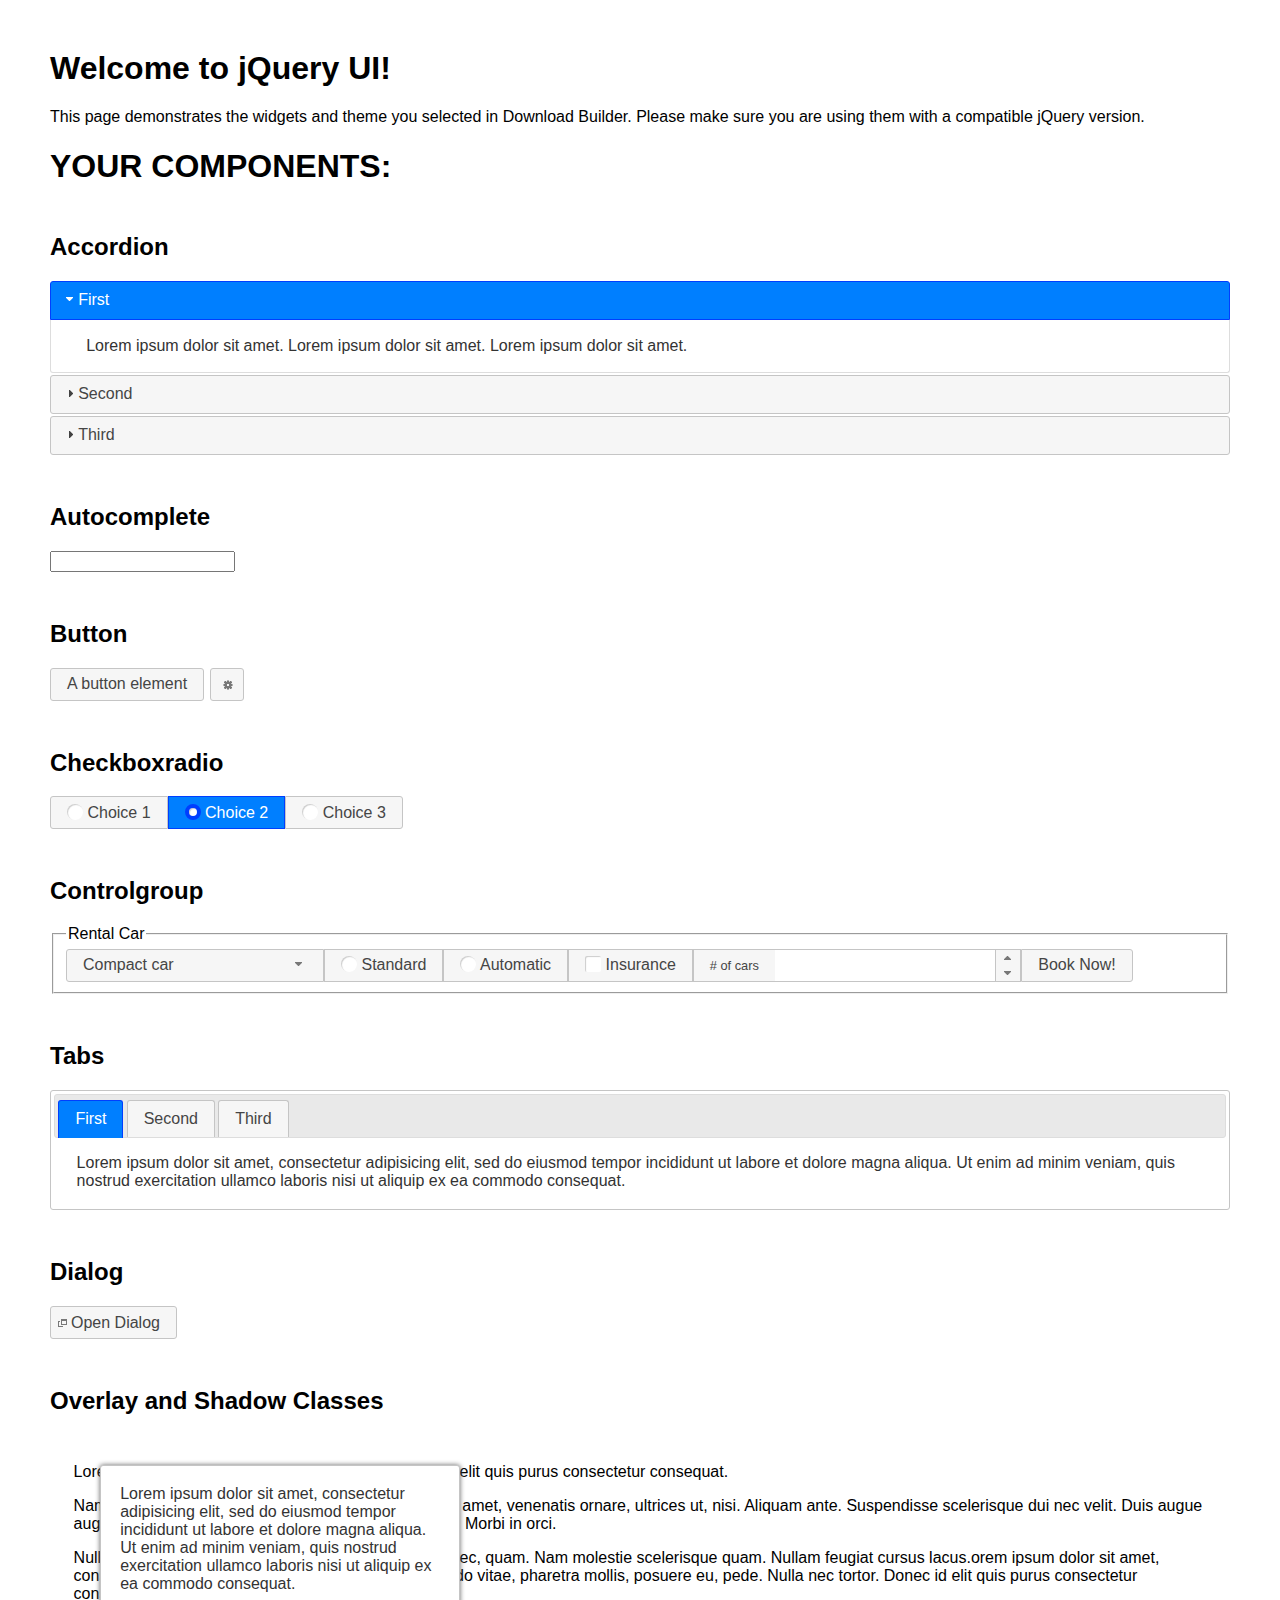
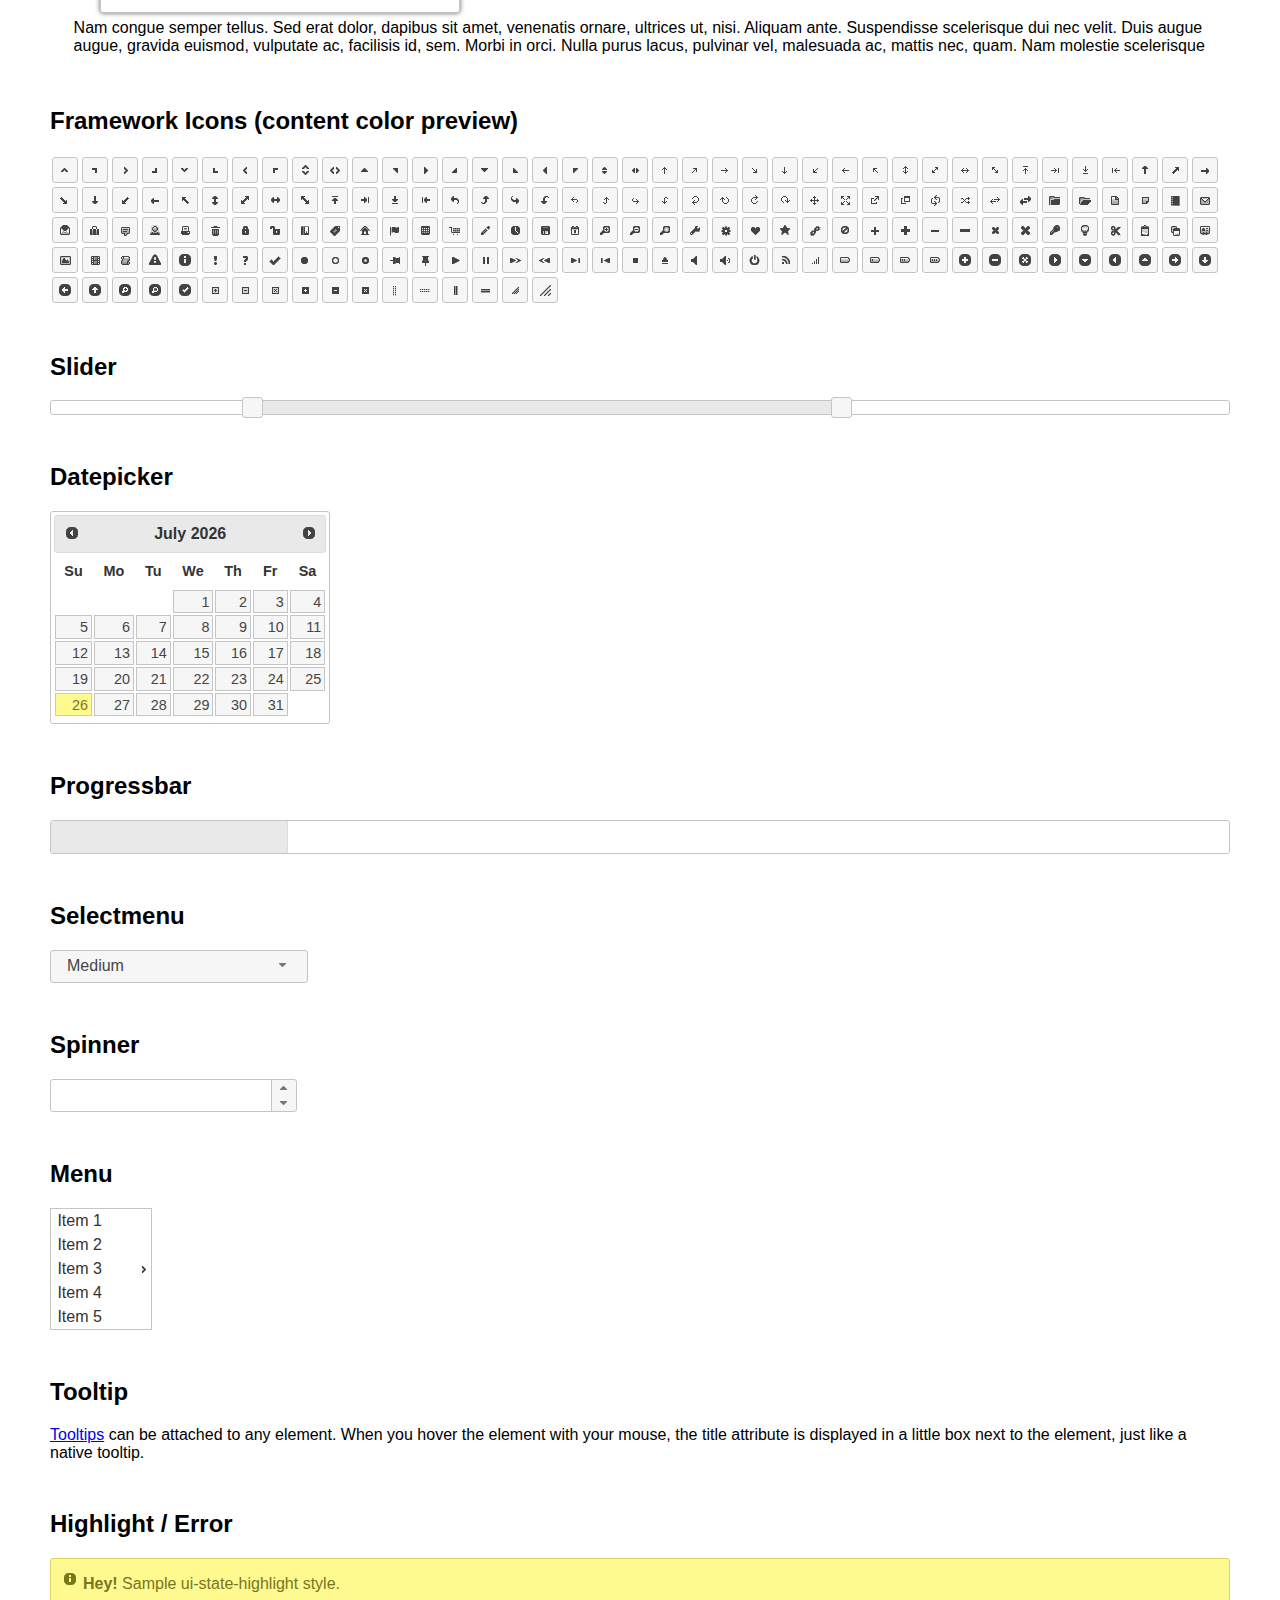
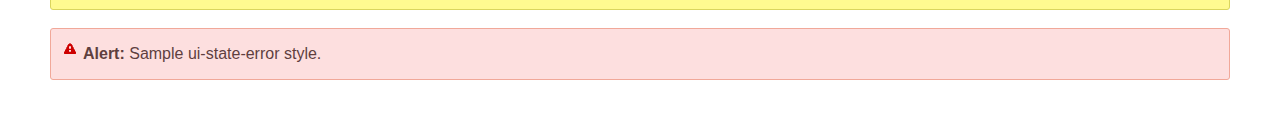
<file: js/jquery-ui-1.13.0/index.html>
<!doctype html>
<html lang="us">
<head>
	<meta charset="utf-8">
	<title>jQuery UI Example Page</title>
	<link href="jquery-ui.css" rel="stylesheet">
	<style>
	body{
		font-family: "Trebuchet MS", sans-serif;
		margin: 50px;
	}
	.demoHeaders {
		margin-top: 2em;
	}
	#dialog-link {
		padding: .4em 1em .4em 20px;
		text-decoration: none;
		position: relative;
	}
	#dialog-link span.ui-icon {
		margin: 0 5px 0 0;
		position: absolute;
		left: .2em;
		top: 50%;
		margin-top: -8px;
	}
	#icons {
		margin: 0;
		padding: 0;
	}
	#icons li {
		margin: 2px;
		position: relative;
		padding: 4px 0;
		cursor: pointer;
		float: left;
		list-style: none;
	}
	#icons span.ui-icon {
		float: left;
		margin: 0 4px;
	}
	.fakewindowcontain .ui-widget-overlay {
		position: absolute;
	}
	select {
		width: 200px;
	}
	</style>
</head>
<body>

<h1>Welcome to jQuery UI!</h1>

<div class="ui-widget">
	<p>This page demonstrates the widgets and theme you selected in Download Builder. Please make sure you are using them with a compatible jQuery version.</p>
</div>

<h1>YOUR COMPONENTS:</h1>

<!-- Accordion -->
<h2 class="demoHeaders">Accordion</h2>
<div id="accordion">
	<h3>First</h3>
	<div>Lorem ipsum dolor sit amet. Lorem ipsum dolor sit amet. Lorem ipsum dolor sit amet.</div>
	<h3>Second</h3>
	<div>Phasellus mattis tincidunt nibh.</div>
	<h3>Third</h3>
	<div>Nam dui erat, auctor a, dignissim quis.</div>
</div>

<!-- Autocomplete -->
<h2 class="demoHeaders">Autocomplete</h2>
<div>
	<input id="autocomplete" title="type &quot;a&quot;">
</div>

<!-- Button -->
<h2 class="demoHeaders">Button</h2>
<button id="button">A button element</button>
<button id="button-icon">An icon-only button</button>

<!-- Checkboxradio -->
<h2 class="demoHeaders">Checkboxradio</h2>
<form style="margin-top: 1em;">
	<div id="radioset">
		<input type="radio" id="radio1" name="radio"><label for="radio1">Choice 1</label>
		<input type="radio" id="radio2" name="radio" checked="checked"><label for="radio2">Choice 2</label>
		<input type="radio" id="radio3" name="radio"><label for="radio3">Choice 3</label>
	</div>
</form>

<!-- Controlgroup -->
<h2 class="demoHeaders">Controlgroup</h2>
<fieldset>
	<legend>Rental Car</legend>
	<div id="controlgroup">
		<select id="car-type">
			<option>Compact car</option>
			<option>Midsize car</option>
			<option>Full size car</option>
			<option>SUV</option>
			<option>Luxury</option>
			<option>Truck</option>
			<option>Van</option>
		</select>
		<label for="transmission-standard">Standard</label>
		<input type="radio" name="transmission" id="transmission-standard">
		<label for="transmission-automatic">Automatic</label>
		<input type="radio" name="transmission" id="transmission-automatic">
		<label for="insurance">Insurance</label>
		<input type="checkbox" name="insurance" id="insurance">
		<label for="horizontal-spinner" class="ui-controlgroup-label"># of cars</label>
		<input id="horizontal-spinner" class="ui-spinner-input">
		<button>Book Now!</button>
	</div>
</fieldset>

<!-- Tabs -->
<h2 class="demoHeaders">Tabs</h2>
<div id="tabs">
	<ul>
		<li><a href="#tabs-1">First</a></li>
		<li><a href="#tabs-2">Second</a></li>
		<li><a href="#tabs-3">Third</a></li>
	</ul>
	<div id="tabs-1">Lorem ipsum dolor sit amet, consectetur adipisicing elit, sed do eiusmod tempor incididunt ut labore et dolore magna aliqua. Ut enim ad minim veniam, quis nostrud exercitation ullamco laboris nisi ut aliquip ex ea commodo consequat.</div>
	<div id="tabs-2">Phasellus mattis tincidunt nibh. Cras orci urna, blandit id, pretium vel, aliquet ornare, felis. Maecenas scelerisque sem non nisl. Fusce sed lorem in enim dictum bibendum.</div>
	<div id="tabs-3">Nam dui erat, auctor a, dignissim quis, sollicitudin eu, felis. Pellentesque nisi urna, interdum eget, sagittis et, consequat vestibulum, lacus. Mauris porttitor ullamcorper augue.</div>
</div>

<h2 class="demoHeaders">Dialog</h2>
<p>
	<button id="dialog-link" class="ui-button ui-corner-all ui-widget">
		<span class="ui-icon ui-icon-newwin"></span>Open Dialog
	</button>
</p>

<h2 class="demoHeaders">Overlay and Shadow Classes</h2>
<div style="position: relative; width: 96%; height: 200px; padding:1% 2%; overflow:hidden;" class="fakewindowcontain">
	<p>Lorem ipsum dolor sit amet,  Nulla nec tortor. Donec id elit quis purus consectetur consequat. </p><p>Nam congue semper tellus. Sed erat dolor, dapibus sit amet, venenatis ornare, ultrices ut, nisi. Aliquam ante. Suspendisse scelerisque dui nec velit. Duis augue augue, gravida euismod, vulputate ac, facilisis id, sem. Morbi in orci. </p><p>Nulla purus lacus, pulvinar vel, malesuada ac, mattis nec, quam. Nam molestie scelerisque quam. Nullam feugiat cursus lacus.orem ipsum dolor sit amet, consectetur adipiscing elit. Donec libero risus, commodo vitae, pharetra mollis, posuere eu, pede. Nulla nec tortor. Donec id elit quis purus consectetur consequat. </p><p>Nam congue semper tellus. Sed erat dolor, dapibus sit amet, venenatis ornare, ultrices ut, nisi. Aliquam ante. Suspendisse scelerisque dui nec velit. Duis augue augue, gravida euismod, vulputate ac, facilisis id, sem. Morbi in orci. Nulla purus lacus, pulvinar vel, malesuada ac, mattis nec, quam. Nam molestie scelerisque quam. </p><p>Nullam feugiat cursus lacus.orem ipsum dolor sit amet, consectetur adipiscing elit. Donec libero risus, commodo vitae, pharetra mollis, posuere eu, pede. Nulla nec tortor. Donec id elit quis purus consectetur consequat. Nam congue semper tellus. Sed erat dolor, dapibus sit amet, venenatis ornare, ultrices ut, nisi. Aliquam ante. </p><p>Suspendisse scelerisque dui nec velit. Duis augue augue, gravida euismod, vulputate ac, facilisis id, sem. Morbi in orci. Nulla purus lacus, pulvinar vel, malesuada ac, mattis nec, quam. Nam molestie scelerisque quam. Nullam feugiat cursus lacus.orem ipsum dolor sit amet, consectetur adipiscing elit. Donec libero risus, commodo vitae, pharetra mollis, posuere eu, pede. Nulla nec tortor. Donec id elit quis purus consectetur consequat. Nam congue semper tellus. Sed erat dolor, dapibus sit amet, venenatis ornare, ultrices ut, nisi. </p>

	<!-- ui-dialog -->
	<div class="ui-widget-overlay ui-front"></div>
	<div style="position: absolute; width: 320px; left: 50px; top: 30px; padding: 1.2em" class="ui-widget ui-front ui-widget-content ui-corner-all ui-widget-shadow">
		Lorem ipsum dolor sit amet, consectetur adipisicing elit, sed do eiusmod tempor incididunt ut labore et dolore magna aliqua. Ut enim ad minim veniam, quis nostrud exercitation ullamco laboris nisi ut aliquip ex ea commodo consequat.
	</div>

</div>

<!-- ui-dialog -->
<div id="dialog" title="Dialog Title">
	<p>Lorem ipsum dolor sit amet, consectetur adipisicing elit, sed do eiusmod tempor incididunt ut labore et dolore magna aliqua. Ut enim ad minim veniam, quis nostrud exercitation ullamco laboris nisi ut aliquip ex ea commodo consequat.</p>
</div>


<h2 class="demoHeaders">Framework Icons (content color preview)</h2>
<ul id="icons" class="ui-widget ui-helper-clearfix">
	<li class="ui-state-default ui-corner-all" title=".ui-icon-caret-1-n"><span class="ui-icon ui-icon-caret-1-n"></span></li>
	<li class="ui-state-default ui-corner-all" title=".ui-icon-caret-1-ne"><span class="ui-icon ui-icon-caret-1-ne"></span></li>
	<li class="ui-state-default ui-corner-all" title=".ui-icon-caret-1-e"><span class="ui-icon ui-icon-caret-1-e"></span></li>
	<li class="ui-state-default ui-corner-all" title=".ui-icon-caret-1-se"><span class="ui-icon ui-icon-caret-1-se"></span></li>
	<li class="ui-state-default ui-corner-all" title=".ui-icon-caret-1-s"><span class="ui-icon ui-icon-caret-1-s"></span></li>
	<li class="ui-state-default ui-corner-all" title=".ui-icon-caret-1-sw"><span class="ui-icon ui-icon-caret-1-sw"></span></li>
	<li class="ui-state-default ui-corner-all" title=".ui-icon-caret-1-w"><span class="ui-icon ui-icon-caret-1-w"></span></li>
	<li class="ui-state-default ui-corner-all" title=".ui-icon-caret-1-nw"><span class="ui-icon ui-icon-caret-1-nw"></span></li>
	<li class="ui-state-default ui-corner-all" title=".ui-icon-caret-2-n-s"><span class="ui-icon ui-icon-caret-2-n-s"></span></li>
	<li class="ui-state-default ui-corner-all" title=".ui-icon-caret-2-e-w"><span class="ui-icon ui-icon-caret-2-e-w"></span></li>
	<li class="ui-state-default ui-corner-all" title=".ui-icon-triangle-1-n"><span class="ui-icon ui-icon-triangle-1-n"></span></li>
	<li class="ui-state-default ui-corner-all" title=".ui-icon-triangle-1-ne"><span class="ui-icon ui-icon-triangle-1-ne"></span></li>
	<li class="ui-state-default ui-corner-all" title=".ui-icon-triangle-1-e"><span class="ui-icon ui-icon-triangle-1-e"></span></li>
	<li class="ui-state-default ui-corner-all" title=".ui-icon-triangle-1-se"><span class="ui-icon ui-icon-triangle-1-se"></span></li>
	<li class="ui-state-default ui-corner-all" title=".ui-icon-triangle-1-s"><span class="ui-icon ui-icon-triangle-1-s"></span></li>
	<li class="ui-state-default ui-corner-all" title=".ui-icon-triangle-1-sw"><span class="ui-icon ui-icon-triangle-1-sw"></span></li>
	<li class="ui-state-default ui-corner-all" title=".ui-icon-triangle-1-w"><span class="ui-icon ui-icon-triangle-1-w"></span></li>
	<li class="ui-state-default ui-corner-all" title=".ui-icon-triangle-1-nw"><span class="ui-icon ui-icon-triangle-1-nw"></span></li>
	<li class="ui-state-default ui-corner-all" title=".ui-icon-triangle-2-n-s"><span class="ui-icon ui-icon-triangle-2-n-s"></span></li>
	<li class="ui-state-default ui-corner-all" title=".ui-icon-triangle-2-e-w"><span class="ui-icon ui-icon-triangle-2-e-w"></span></li>
	<li class="ui-state-default ui-corner-all" title=".ui-icon-arrow-1-n"><span class="ui-icon ui-icon-arrow-1-n"></span></li>
	<li class="ui-state-default ui-corner-all" title=".ui-icon-arrow-1-ne"><span class="ui-icon ui-icon-arrow-1-ne"></span></li>
	<li class="ui-state-default ui-corner-all" title=".ui-icon-arrow-1-e"><span class="ui-icon ui-icon-arrow-1-e"></span></li>
	<li class="ui-state-default ui-corner-all" title=".ui-icon-arrow-1-se"><span class="ui-icon ui-icon-arrow-1-se"></span></li>
	<li class="ui-state-default ui-corner-all" title=".ui-icon-arrow-1-s"><span class="ui-icon ui-icon-arrow-1-s"></span></li>
	<li class="ui-state-default ui-corner-all" title=".ui-icon-arrow-1-sw"><span class="ui-icon ui-icon-arrow-1-sw"></span></li>
	<li class="ui-state-default ui-corner-all" title=".ui-icon-arrow-1-w"><span class="ui-icon ui-icon-arrow-1-w"></span></li>
	<li class="ui-state-default ui-corner-all" title=".ui-icon-arrow-1-nw"><span class="ui-icon ui-icon-arrow-1-nw"></span></li>
	<li class="ui-state-default ui-corner-all" title=".ui-icon-arrow-2-n-s"><span class="ui-icon ui-icon-arrow-2-n-s"></span></li>
	<li class="ui-state-default ui-corner-all" title=".ui-icon-arrow-2-ne-sw"><span class="ui-icon ui-icon-arrow-2-ne-sw"></span></li>
	<li class="ui-state-default ui-corner-all" title=".ui-icon-arrow-2-e-w"><span class="ui-icon ui-icon-arrow-2-e-w"></span></li>
	<li class="ui-state-default ui-corner-all" title=".ui-icon-arrow-2-se-nw"><span class="ui-icon ui-icon-arrow-2-se-nw"></span></li>
	<li class="ui-state-default ui-corner-all" title=".ui-icon-arrowstop-1-n"><span class="ui-icon ui-icon-arrowstop-1-n"></span></li>
	<li class="ui-state-default ui-corner-all" title=".ui-icon-arrowstop-1-e"><span class="ui-icon ui-icon-arrowstop-1-e"></span></li>
	<li class="ui-state-default ui-corner-all" title=".ui-icon-arrowstop-1-s"><span class="ui-icon ui-icon-arrowstop-1-s"></span></li>
	<li class="ui-state-default ui-corner-all" title=".ui-icon-arrowstop-1-w"><span class="ui-icon ui-icon-arrowstop-1-w"></span></li>
	<li class="ui-state-default ui-corner-all" title=".ui-icon-arrowthick-1-n"><span class="ui-icon ui-icon-arrowthick-1-n"></span></li>
	<li class="ui-state-default ui-corner-all" title=".ui-icon-arrowthick-1-ne"><span class="ui-icon ui-icon-arrowthick-1-ne"></span></li>
	<li class="ui-state-default ui-corner-all" title=".ui-icon-arrowthick-1-e"><span class="ui-icon ui-icon-arrowthick-1-e"></span></li>
	<li class="ui-state-default ui-corner-all" title=".ui-icon-arrowthick-1-se"><span class="ui-icon ui-icon-arrowthick-1-se"></span></li>
	<li class="ui-state-default ui-corner-all" title=".ui-icon-arrowthick-1-s"><span class="ui-icon ui-icon-arrowthick-1-s"></span></li>
	<li class="ui-state-default ui-corner-all" title=".ui-icon-arrowthick-1-sw"><span class="ui-icon ui-icon-arrowthick-1-sw"></span></li>
	<li class="ui-state-default ui-corner-all" title=".ui-icon-arrowthick-1-w"><span class="ui-icon ui-icon-arrowthick-1-w"></span></li>
	<li class="ui-state-default ui-corner-all" title=".ui-icon-arrowthick-1-nw"><span class="ui-icon ui-icon-arrowthick-1-nw"></span></li>
	<li class="ui-state-default ui-corner-all" title=".ui-icon-arrowthick-2-n-s"><span class="ui-icon ui-icon-arrowthick-2-n-s"></span></li>
	<li class="ui-state-default ui-corner-all" title=".ui-icon-arrowthick-2-ne-sw"><span class="ui-icon ui-icon-arrowthick-2-ne-sw"></span></li>
	<li class="ui-state-default ui-corner-all" title=".ui-icon-arrowthick-2-e-w"><span class="ui-icon ui-icon-arrowthick-2-e-w"></span></li>
	<li class="ui-state-default ui-corner-all" title=".ui-icon-arrowthick-2-se-nw"><span class="ui-icon ui-icon-arrowthick-2-se-nw"></span></li>
	<li class="ui-state-default ui-corner-all" title=".ui-icon-arrowthickstop-1-n"><span class="ui-icon ui-icon-arrowthickstop-1-n"></span></li>
	<li class="ui-state-default ui-corner-all" title=".ui-icon-arrowthickstop-1-e"><span class="ui-icon ui-icon-arrowthickstop-1-e"></span></li>
	<li class="ui-state-default ui-corner-all" title=".ui-icon-arrowthickstop-1-s"><span class="ui-icon ui-icon-arrowthickstop-1-s"></span></li>
	<li class="ui-state-default ui-corner-all" title=".ui-icon-arrowthickstop-1-w"><span class="ui-icon ui-icon-arrowthickstop-1-w"></span></li>
	<li class="ui-state-default ui-corner-all" title=".ui-icon-arrowreturnthick-1-w"><span class="ui-icon ui-icon-arrowreturnthick-1-w"></span></li>
	<li class="ui-state-default ui-corner-all" title=".ui-icon-arrowreturnthick-1-n"><span class="ui-icon ui-icon-arrowreturnthick-1-n"></span></li>
	<li class="ui-state-default ui-corner-all" title=".ui-icon-arrowreturnthick-1-e"><span class="ui-icon ui-icon-arrowreturnthick-1-e"></span></li>
	<li class="ui-state-default ui-corner-all" title=".ui-icon-arrowreturnthick-1-s"><span class="ui-icon ui-icon-arrowreturnthick-1-s"></span></li>
	<li class="ui-state-default ui-corner-all" title=".ui-icon-arrowreturn-1-w"><span class="ui-icon ui-icon-arrowreturn-1-w"></span></li>
	<li class="ui-state-default ui-corner-all" title=".ui-icon-arrowreturn-1-n"><span class="ui-icon ui-icon-arrowreturn-1-n"></span></li>
	<li class="ui-state-default ui-corner-all" title=".ui-icon-arrowreturn-1-e"><span class="ui-icon ui-icon-arrowreturn-1-e"></span></li>
	<li class="ui-state-default ui-corner-all" title=".ui-icon-arrowreturn-1-s"><span class="ui-icon ui-icon-arrowreturn-1-s"></span></li>
	<li class="ui-state-default ui-corner-all" title=".ui-icon-arrowrefresh-1-w"><span class="ui-icon ui-icon-arrowrefresh-1-w"></span></li>
	<li class="ui-state-default ui-corner-all" title=".ui-icon-arrowrefresh-1-n"><span class="ui-icon ui-icon-arrowrefresh-1-n"></span></li>
	<li class="ui-state-default ui-corner-all" title=".ui-icon-arrowrefresh-1-e"><span class="ui-icon ui-icon-arrowrefresh-1-e"></span></li>
	<li class="ui-state-default ui-corner-all" title=".ui-icon-arrowrefresh-1-s"><span class="ui-icon ui-icon-arrowrefresh-1-s"></span></li>
	<li class="ui-state-default ui-corner-all" title=".ui-icon-arrow-4"><span class="ui-icon ui-icon-arrow-4"></span></li>
	<li class="ui-state-default ui-corner-all" title=".ui-icon-arrow-4-diag"><span class="ui-icon ui-icon-arrow-4-diag"></span></li>
	<li class="ui-state-default ui-corner-all" title=".ui-icon-extlink"><span class="ui-icon ui-icon-extlink"></span></li>
	<li class="ui-state-default ui-corner-all" title=".ui-icon-newwin"><span class="ui-icon ui-icon-newwin"></span></li>
	<li class="ui-state-default ui-corner-all" title=".ui-icon-refresh"><span class="ui-icon ui-icon-refresh"></span></li>
	<li class="ui-state-default ui-corner-all" title=".ui-icon-shuffle"><span class="ui-icon ui-icon-shuffle"></span></li>
	<li class="ui-state-default ui-corner-all" title=".ui-icon-transfer-e-w"><span class="ui-icon ui-icon-transfer-e-w"></span></li>
	<li class="ui-state-default ui-corner-all" title=".ui-icon-transferthick-e-w"><span class="ui-icon ui-icon-transferthick-e-w"></span></li>
	<li class="ui-state-default ui-corner-all" title=".ui-icon-folder-collapsed"><span class="ui-icon ui-icon-folder-collapsed"></span></li>
	<li class="ui-state-default ui-corner-all" title=".ui-icon-folder-open"><span class="ui-icon ui-icon-folder-open"></span></li>
	<li class="ui-state-default ui-corner-all" title=".ui-icon-document"><span class="ui-icon ui-icon-document"></span></li>
	<li class="ui-state-default ui-corner-all" title=".ui-icon-document-b"><span class="ui-icon ui-icon-document-b"></span></li>
	<li class="ui-state-default ui-corner-all" title=".ui-icon-note"><span class="ui-icon ui-icon-note"></span></li>
	<li class="ui-state-default ui-corner-all" title=".ui-icon-mail-closed"><span class="ui-icon ui-icon-mail-closed"></span></li>
	<li class="ui-state-default ui-corner-all" title=".ui-icon-mail-open"><span class="ui-icon ui-icon-mail-open"></span></li>
	<li class="ui-state-default ui-corner-all" title=".ui-icon-suitcase"><span class="ui-icon ui-icon-suitcase"></span></li>
	<li class="ui-state-default ui-corner-all" title=".ui-icon-comment"><span class="ui-icon ui-icon-comment"></span></li>
	<li class="ui-state-default ui-corner-all" title=".ui-icon-person"><span class="ui-icon ui-icon-person"></span></li>
	<li class="ui-state-default ui-corner-all" title=".ui-icon-print"><span class="ui-icon ui-icon-print"></span></li>
	<li class="ui-state-default ui-corner-all" title=".ui-icon-trash"><span class="ui-icon ui-icon-trash"></span></li>
	<li class="ui-state-default ui-corner-all" title=".ui-icon-locked"><span class="ui-icon ui-icon-locked"></span></li>
	<li class="ui-state-default ui-corner-all" title=".ui-icon-unlocked"><span class="ui-icon ui-icon-unlocked"></span></li>
	<li class="ui-state-default ui-corner-all" title=".ui-icon-bookmark"><span class="ui-icon ui-icon-bookmark"></span></li>
	<li class="ui-state-default ui-corner-all" title=".ui-icon-tag"><span class="ui-icon ui-icon-tag"></span></li>
	<li class="ui-state-default ui-corner-all" title=".ui-icon-home"><span class="ui-icon ui-icon-home"></span></li>
	<li class="ui-state-default ui-corner-all" title=".ui-icon-flag"><span class="ui-icon ui-icon-flag"></span></li>
	<li class="ui-state-default ui-corner-all" title=".ui-icon-calculator"><span class="ui-icon ui-icon-calculator"></span></li>
	<li class="ui-state-default ui-corner-all" title=".ui-icon-cart"><span class="ui-icon ui-icon-cart"></span></li>
	<li class="ui-state-default ui-corner-all" title=".ui-icon-pencil"><span class="ui-icon ui-icon-pencil"></span></li>
	<li class="ui-state-default ui-corner-all" title=".ui-icon-clock"><span class="ui-icon ui-icon-clock"></span></li>
	<li class="ui-state-default ui-corner-all" title=".ui-icon-disk"><span class="ui-icon ui-icon-disk"></span></li>
	<li class="ui-state-default ui-corner-all" title=".ui-icon-calendar"><span class="ui-icon ui-icon-calendar"></span></li>
	<li class="ui-state-default ui-corner-all" title=".ui-icon-zoomin"><span class="ui-icon ui-icon-zoomin"></span></li>
	<li class="ui-state-default ui-corner-all" title=".ui-icon-zoomout"><span class="ui-icon ui-icon-zoomout"></span></li>
	<li class="ui-state-default ui-corner-all" title=".ui-icon-search"><span class="ui-icon ui-icon-search"></span></li>
	<li class="ui-state-default ui-corner-all" title=".ui-icon-wrench"><span class="ui-icon ui-icon-wrench"></span></li>
	<li class="ui-state-default ui-corner-all" title=".ui-icon-gear"><span class="ui-icon ui-icon-gear"></span></li>
	<li class="ui-state-default ui-corner-all" title=".ui-icon-heart"><span class="ui-icon ui-icon-heart"></span></li>
	<li class="ui-state-default ui-corner-all" title=".ui-icon-star"><span class="ui-icon ui-icon-star"></span></li>
	<li class="ui-state-default ui-corner-all" title=".ui-icon-link"><span class="ui-icon ui-icon-link"></span></li>
	<li class="ui-state-default ui-corner-all" title=".ui-icon-cancel"><span class="ui-icon ui-icon-cancel"></span></li>
	<li class="ui-state-default ui-corner-all" title=".ui-icon-plus"><span class="ui-icon ui-icon-plus"></span></li>
	<li class="ui-state-default ui-corner-all" title=".ui-icon-plusthick"><span class="ui-icon ui-icon-plusthick"></span></li>
	<li class="ui-state-default ui-corner-all" title=".ui-icon-minus"><span class="ui-icon ui-icon-minus"></span></li>
	<li class="ui-state-default ui-corner-all" title=".ui-icon-minusthick"><span class="ui-icon ui-icon-minusthick"></span></li>
	<li class="ui-state-default ui-corner-all" title=".ui-icon-close"><span class="ui-icon ui-icon-close"></span></li>
	<li class="ui-state-default ui-corner-all" title=".ui-icon-closethick"><span class="ui-icon ui-icon-closethick"></span></li>
	<li class="ui-state-default ui-corner-all" title=".ui-icon-key"><span class="ui-icon ui-icon-key"></span></li>
	<li class="ui-state-default ui-corner-all" title=".ui-icon-lightbulb"><span class="ui-icon ui-icon-lightbulb"></span></li>
	<li class="ui-state-default ui-corner-all" title=".ui-icon-scissors"><span class="ui-icon ui-icon-scissors"></span></li>
	<li class="ui-state-default ui-corner-all" title=".ui-icon-clipboard"><span class="ui-icon ui-icon-clipboard"></span></li>
	<li class="ui-state-default ui-corner-all" title=".ui-icon-copy"><span class="ui-icon ui-icon-copy"></span></li>
	<li class="ui-state-default ui-corner-all" title=".ui-icon-contact"><span class="ui-icon ui-icon-contact"></span></li>
	<li class="ui-state-default ui-corner-all" title=".ui-icon-image"><span class="ui-icon ui-icon-image"></span></li>
	<li class="ui-state-default ui-corner-all" title=".ui-icon-video"><span class="ui-icon ui-icon-video"></span></li>
	<li class="ui-state-default ui-corner-all" title=".ui-icon-script"><span class="ui-icon ui-icon-script"></span></li>
	<li class="ui-state-default ui-corner-all" title=".ui-icon-alert"><span class="ui-icon ui-icon-alert"></span></li>
	<li class="ui-state-default ui-corner-all" title=".ui-icon-info"><span class="ui-icon ui-icon-info"></span></li>
	<li class="ui-state-default ui-corner-all" title=".ui-icon-notice"><span class="ui-icon ui-icon-notice"></span></li>
	<li class="ui-state-default ui-corner-all" title=".ui-icon-help"><span class="ui-icon ui-icon-help"></span></li>
	<li class="ui-state-default ui-corner-all" title=".ui-icon-check"><span class="ui-icon ui-icon-check"></span></li>
	<li class="ui-state-default ui-corner-all" title=".ui-icon-bullet"><span class="ui-icon ui-icon-bullet"></span></li>
	<li class="ui-state-default ui-corner-all" title=".ui-icon-radio-off"><span class="ui-icon ui-icon-radio-off"></span></li>
	<li class="ui-state-default ui-corner-all" title=".ui-icon-radio-on"><span class="ui-icon ui-icon-radio-on"></span></li>
	<li class="ui-state-default ui-corner-all" title=".ui-icon-pin-w"><span class="ui-icon ui-icon-pin-w"></span></li>
	<li class="ui-state-default ui-corner-all" title=".ui-icon-pin-s"><span class="ui-icon ui-icon-pin-s"></span></li>
	<li class="ui-state-default ui-corner-all" title=".ui-icon-play"><span class="ui-icon ui-icon-play"></span></li>
	<li class="ui-state-default ui-corner-all" title=".ui-icon-pause"><span class="ui-icon ui-icon-pause"></span></li>
	<li class="ui-state-default ui-corner-all" title=".ui-icon-seek-next"><span class="ui-icon ui-icon-seek-next"></span></li>
	<li class="ui-state-default ui-corner-all" title=".ui-icon-seek-prev"><span class="ui-icon ui-icon-seek-prev"></span></li>
	<li class="ui-state-default ui-corner-all" title=".ui-icon-seek-end"><span class="ui-icon ui-icon-seek-end"></span></li>
	<li class="ui-state-default ui-corner-all" title=".ui-icon-seek-first"><span class="ui-icon ui-icon-seek-first"></span></li>
	<li class="ui-state-default ui-corner-all" title=".ui-icon-stop"><span class="ui-icon ui-icon-stop"></span></li>
	<li class="ui-state-default ui-corner-all" title=".ui-icon-eject"><span class="ui-icon ui-icon-eject"></span></li>
	<li class="ui-state-default ui-corner-all" title=".ui-icon-volume-off"><span class="ui-icon ui-icon-volume-off"></span></li>
	<li class="ui-state-default ui-corner-all" title=".ui-icon-volume-on"><span class="ui-icon ui-icon-volume-on"></span></li>
	<li class="ui-state-default ui-corner-all" title=".ui-icon-power"><span class="ui-icon ui-icon-power"></span></li>
	<li class="ui-state-default ui-corner-all" title=".ui-icon-signal-diag"><span class="ui-icon ui-icon-signal-diag"></span></li>
	<li class="ui-state-default ui-corner-all" title=".ui-icon-signal"><span class="ui-icon ui-icon-signal"></span></li>
	<li class="ui-state-default ui-corner-all" title=".ui-icon-battery-0"><span class="ui-icon ui-icon-battery-0"></span></li>
	<li class="ui-state-default ui-corner-all" title=".ui-icon-battery-1"><span class="ui-icon ui-icon-battery-1"></span></li>
	<li class="ui-state-default ui-corner-all" title=".ui-icon-battery-2"><span class="ui-icon ui-icon-battery-2"></span></li>
	<li class="ui-state-default ui-corner-all" title=".ui-icon-battery-3"><span class="ui-icon ui-icon-battery-3"></span></li>
	<li class="ui-state-default ui-corner-all" title=".ui-icon-circle-plus"><span class="ui-icon ui-icon-circle-plus"></span></li>
	<li class="ui-state-default ui-corner-all" title=".ui-icon-circle-minus"><span class="ui-icon ui-icon-circle-minus"></span></li>
	<li class="ui-state-default ui-corner-all" title=".ui-icon-circle-close"><span class="ui-icon ui-icon-circle-close"></span></li>
	<li class="ui-state-default ui-corner-all" title=".ui-icon-circle-triangle-e"><span class="ui-icon ui-icon-circle-triangle-e"></span></li>
	<li class="ui-state-default ui-corner-all" title=".ui-icon-circle-triangle-s"><span class="ui-icon ui-icon-circle-triangle-s"></span></li>
	<li class="ui-state-default ui-corner-all" title=".ui-icon-circle-triangle-w"><span class="ui-icon ui-icon-circle-triangle-w"></span></li>
	<li class="ui-state-default ui-corner-all" title=".ui-icon-circle-triangle-n"><span class="ui-icon ui-icon-circle-triangle-n"></span></li>
	<li class="ui-state-default ui-corner-all" title=".ui-icon-circle-arrow-e"><span class="ui-icon ui-icon-circle-arrow-e"></span></li>
	<li class="ui-state-default ui-corner-all" title=".ui-icon-circle-arrow-s"><span class="ui-icon ui-icon-circle-arrow-s"></span></li>
	<li class="ui-state-default ui-corner-all" title=".ui-icon-circle-arrow-w"><span class="ui-icon ui-icon-circle-arrow-w"></span></li>
	<li class="ui-state-default ui-corner-all" title=".ui-icon-circle-arrow-n"><span class="ui-icon ui-icon-circle-arrow-n"></span></li>
	<li class="ui-state-default ui-corner-all" title=".ui-icon-circle-zoomin"><span class="ui-icon ui-icon-circle-zoomin"></span></li>
	<li class="ui-state-default ui-corner-all" title=".ui-icon-circle-zoomout"><span class="ui-icon ui-icon-circle-zoomout"></span></li>
	<li class="ui-state-default ui-corner-all" title=".ui-icon-circle-check"><span class="ui-icon ui-icon-circle-check"></span></li>
	<li class="ui-state-default ui-corner-all" title=".ui-icon-circlesmall-plus"><span class="ui-icon ui-icon-circlesmall-plus"></span></li>
	<li class="ui-state-default ui-corner-all" title=".ui-icon-circlesmall-minus"><span class="ui-icon ui-icon-circlesmall-minus"></span></li>
	<li class="ui-state-default ui-corner-all" title=".ui-icon-circlesmall-close"><span class="ui-icon ui-icon-circlesmall-close"></span></li>
	<li class="ui-state-default ui-corner-all" title=".ui-icon-squaresmall-plus"><span class="ui-icon ui-icon-squaresmall-plus"></span></li>
	<li class="ui-state-default ui-corner-all" title=".ui-icon-squaresmall-minus"><span class="ui-icon ui-icon-squaresmall-minus"></span></li>
	<li class="ui-state-default ui-corner-all" title=".ui-icon-squaresmall-close"><span class="ui-icon ui-icon-squaresmall-close"></span></li>
	<li class="ui-state-default ui-corner-all" title=".ui-icon-grip-dotted-vertical"><span class="ui-icon ui-icon-grip-dotted-vertical"></span></li>
	<li class="ui-state-default ui-corner-all" title=".ui-icon-grip-dotted-horizontal"><span class="ui-icon ui-icon-grip-dotted-horizontal"></span></li>
	<li class="ui-state-default ui-corner-all" title=".ui-icon-grip-solid-vertical"><span class="ui-icon ui-icon-grip-solid-vertical"></span></li>
	<li class="ui-state-default ui-corner-all" title=".ui-icon-grip-solid-horizontal"><span class="ui-icon ui-icon-grip-solid-horizontal"></span></li>
	<li class="ui-state-default ui-corner-all" title=".ui-icon-gripsmall-diagonal-se"><span class="ui-icon ui-icon-gripsmall-diagonal-se"></span></li>
	<li class="ui-state-default ui-corner-all" title=".ui-icon-grip-diagonal-se"><span class="ui-icon ui-icon-grip-diagonal-se"></span></li>
</ul>

<!-- Slider -->
<h2 class="demoHeaders">Slider</h2>
<div id="slider"></div>

<!-- Datepicker -->
<h2 class="demoHeaders">Datepicker</h2>
<div id="datepicker"></div>

<!-- Progressbar -->
<h2 class="demoHeaders">Progressbar</h2>
<div id="progressbar"></div>

<!-- Progressbar -->
<h2 class="demoHeaders">Selectmenu</h2>
<select id="selectmenu">
	<option>Slower</option>
	<option>Slow</option>
	<option selected="selected">Medium</option>
	<option>Fast</option>
	<option>Faster</option>
</select>

<!-- Spinner -->
<h2 class="demoHeaders">Spinner</h2>
<input id="spinner">

<!-- Menu -->
<h2 class="demoHeaders">Menu</h2>
<ul style="width:100px;" id="menu">
	<li><div>Item 1</div></li>
	<li><div>Item 2</div></li>
	<li><div>Item 3</div>
		<ul>
			<li><div>Item 3-1</div></li>
			<li><div>Item 3-2</div></li>
			<li><div>Item 3-3</div></li>
			<li><div>Item 3-4</div></li>
			<li><div>Item 3-5</div></li>
		</ul>
	</li>
	<li><div>Item 4</div></li>
	<li><div>Item 5</div></li>
</ul>

<!-- Tooltip -->
<h2 class="demoHeaders">Tooltip</h2>
<p id="tooltip">
	<a href="#" title="That&apos;s what this widget is">Tooltips</a> can be attached to any element. When you hover
the element with your mouse, the title attribute is displayed in a little box next to the element, just like a native tooltip.
</p>

<!-- Highlight / Error -->
<h2 class="demoHeaders">Highlight / Error</h2>
<div class="ui-widget">
	<div class="ui-state-highlight ui-corner-all" style="margin-top: 20px; padding: 0 .7em;">
		<p><span class="ui-icon ui-icon-info" style="float: left; margin-right: .3em;"></span>
		<strong>Hey!</strong> Sample ui-state-highlight style.</p>
	</div>
</div>
<br>
<div class="ui-widget">
	<div class="ui-state-error ui-corner-all" style="padding: 0 .7em;">
		<p><span class="ui-icon ui-icon-alert" style="float: left; margin-right: .3em;"></span>
		<strong>Alert:</strong> Sample ui-state-error style.</p>
	</div>
</div>

<script src="external/jquery/jquery.js"></script>
<script src="jquery-ui.js"></script>
<script>
$( "#accordion" ).accordion();

var availableTags = [
	"ActionScript",
	"AppleScript",
	"Asp",
	"BASIC",
	"C",
	"C++",
	"Clojure",
	"COBOL",
	"ColdFusion",
	"Erlang",
	"Fortran",
	"Groovy",
	"Haskell",
	"Java",
	"JavaScript",
	"Lisp",
	"Perl",
	"PHP",
	"Python",
	"Ruby",
	"Scala",
	"Scheme"
];
$( "#autocomplete" ).autocomplete({
	source: availableTags
});

$( "#button" ).button();
$( "#button-icon" ).button({
	icon: "ui-icon-gear",
	showLabel: false
});

$( "#radioset" ).buttonset();

$( "#controlgroup" ).controlgroup();

$( "#tabs" ).tabs();

$( "#dialog" ).dialog({
	autoOpen: false,
	width: 400,
	buttons: [
		{
			text: "Ok",
			click: function() {
				$( this ).dialog( "close" );
			}
		},
		{
			text: "Cancel",
			click: function() {
				$( this ).dialog( "close" );
			}
		}
	]
});

// Link to open the dialog
$( "#dialog-link" ).click(function( event ) {
	$( "#dialog" ).dialog( "open" );
	event.preventDefault();
});

$( "#datepicker" ).datepicker({
	inline: true
});

$( "#slider" ).slider({
	range: true,
	values: [ 17, 67 ]
});

$( "#progressbar" ).progressbar({
	value: 20
});

$( "#spinner" ).spinner();

$( "#menu" ).menu();

$( "#tooltip" ).tooltip();

$( "#selectmenu" ).selectmenu();

// Hover states on the static widgets
$( "#dialog-link, #icons li" ).hover(
	function() {
		$( this ).addClass( "ui-state-hover" );
	},
	function() {
		$( this ).removeClass( "ui-state-hover" );
	}
);
</script>
</body>
</html>
</file>
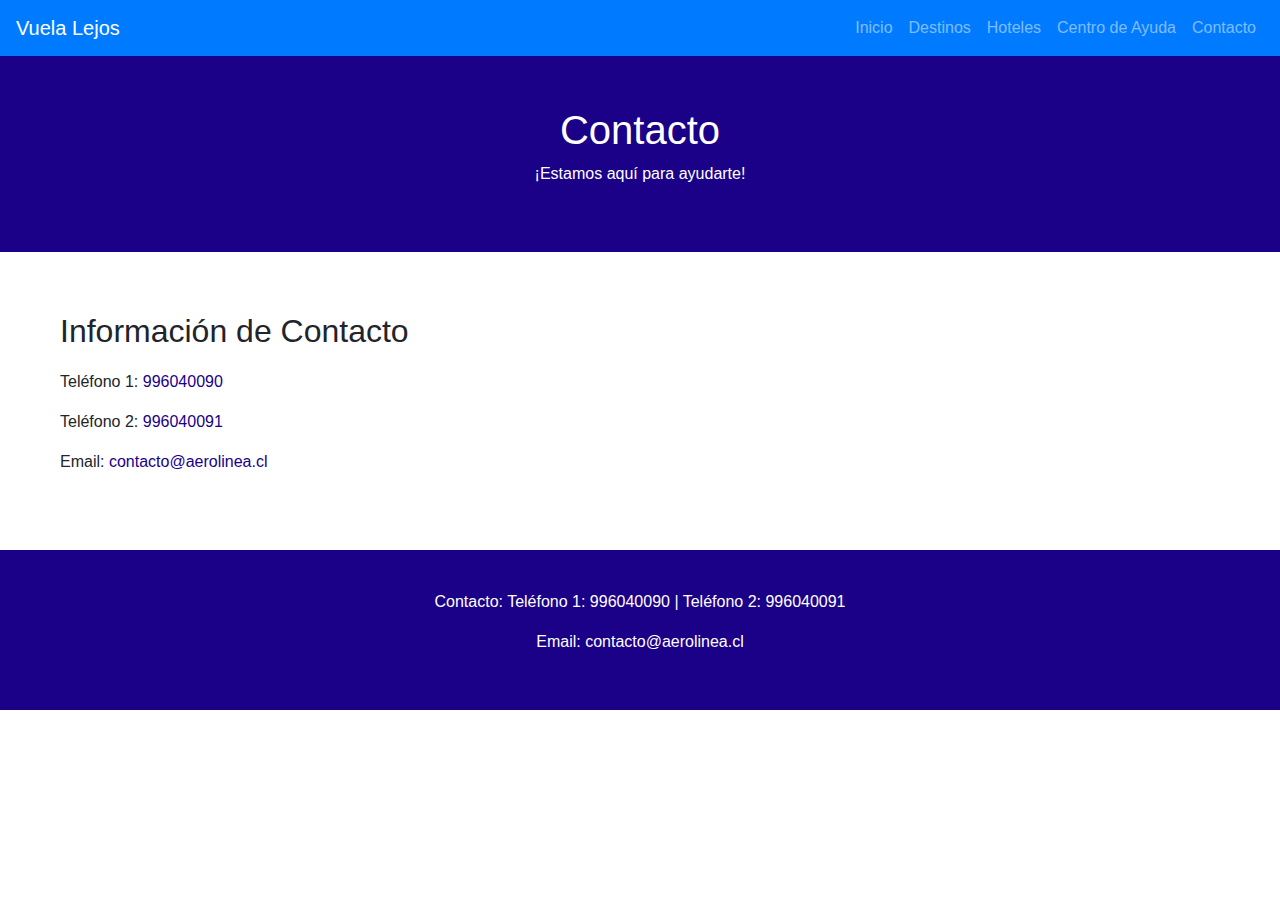
<file: paginas/contacto.html>
<!DOCTYPE html>
<html lang="es">
<head>
    <meta charset="UTF-8">
    <meta name="viewport" content="width=device-width, initial-scale=1.0">
    <link rel="stylesheet" href="https://maxcdn.bootstrapcdn.com/bootstrap/4.5.2/css/bootstrap.min.css">
    <link rel="stylesheet" href="../css/styles.css">
    <title>Aerolínea Vuela Lejos</title>
</head>
<body>
    <nav class="navbar navbar-expand-lg navbar-dark bg-primary">
        <a class="navbar-brand" href="#">Vuela Lejos</a>
        <button class="navbar-toggler" type="button" data-toggle="collapse" data-target="#navbarNav" aria-controls="navbarNav" aria-expanded="false" aria-label="Toggle navigation">
            <span class="navbar-toggler-icon"></span>
        </button>
        <div class="collapse navbar-collapse" id="navbarNav">
            <ul class="navbar-nav ml-auto">
                <li class="nav-item">
                    <a class="nav-link" href="../index.html">Inicio</a>
                </li>
                <li class="nav-item">
                    <a class="nav-link" href="destinos.html">Destinos</a>
                </li>
                <li class="nav-item">
                    <a class="nav-link" href="hoteles.html">Hoteles</a>
                </li>
                <li class="nav-item">
                    <a class="nav-link" href="ayuda.html">Centro de Ayuda</a>
                </li>
                <li class="nav-item">
                    <a class="nav-link" href="contacto.html">Contacto</a>
                </li>
            </ul>
        </div>
    </nav>

    <header class="header">
        <h1>Contacto</h1>
        <p>¡Estamos aquí para ayudarte!</p>
    </header>

    <section class="contact-info">
        <div class="container">
            <h2>Información de Contacto</h2>
            <p>Teléfono 1: <a href="tel:996040090">996040090</a></p>
            <p>Teléfono 2: <a href="tel:996040091">996040091</a></p>
            <p>Email: <a href="mailto:contacto@aerolinea.cl">contacto@aerolinea.cl</a></p>
        </div>
    </section>

    <footer class="footer">
        <div class="container">
            <p>Contacto: <a href="tel:996040090">Teléfono 1: 996040090</a> | <a href="tel:996040091">Teléfono 2: 996040091</a></p>
            <p>Email: <a href="mailto:contacto@aerolinea.cl">contacto@aerolinea.cl</a></p>
        </div>
    </footer>
</body>
</html>
</file>
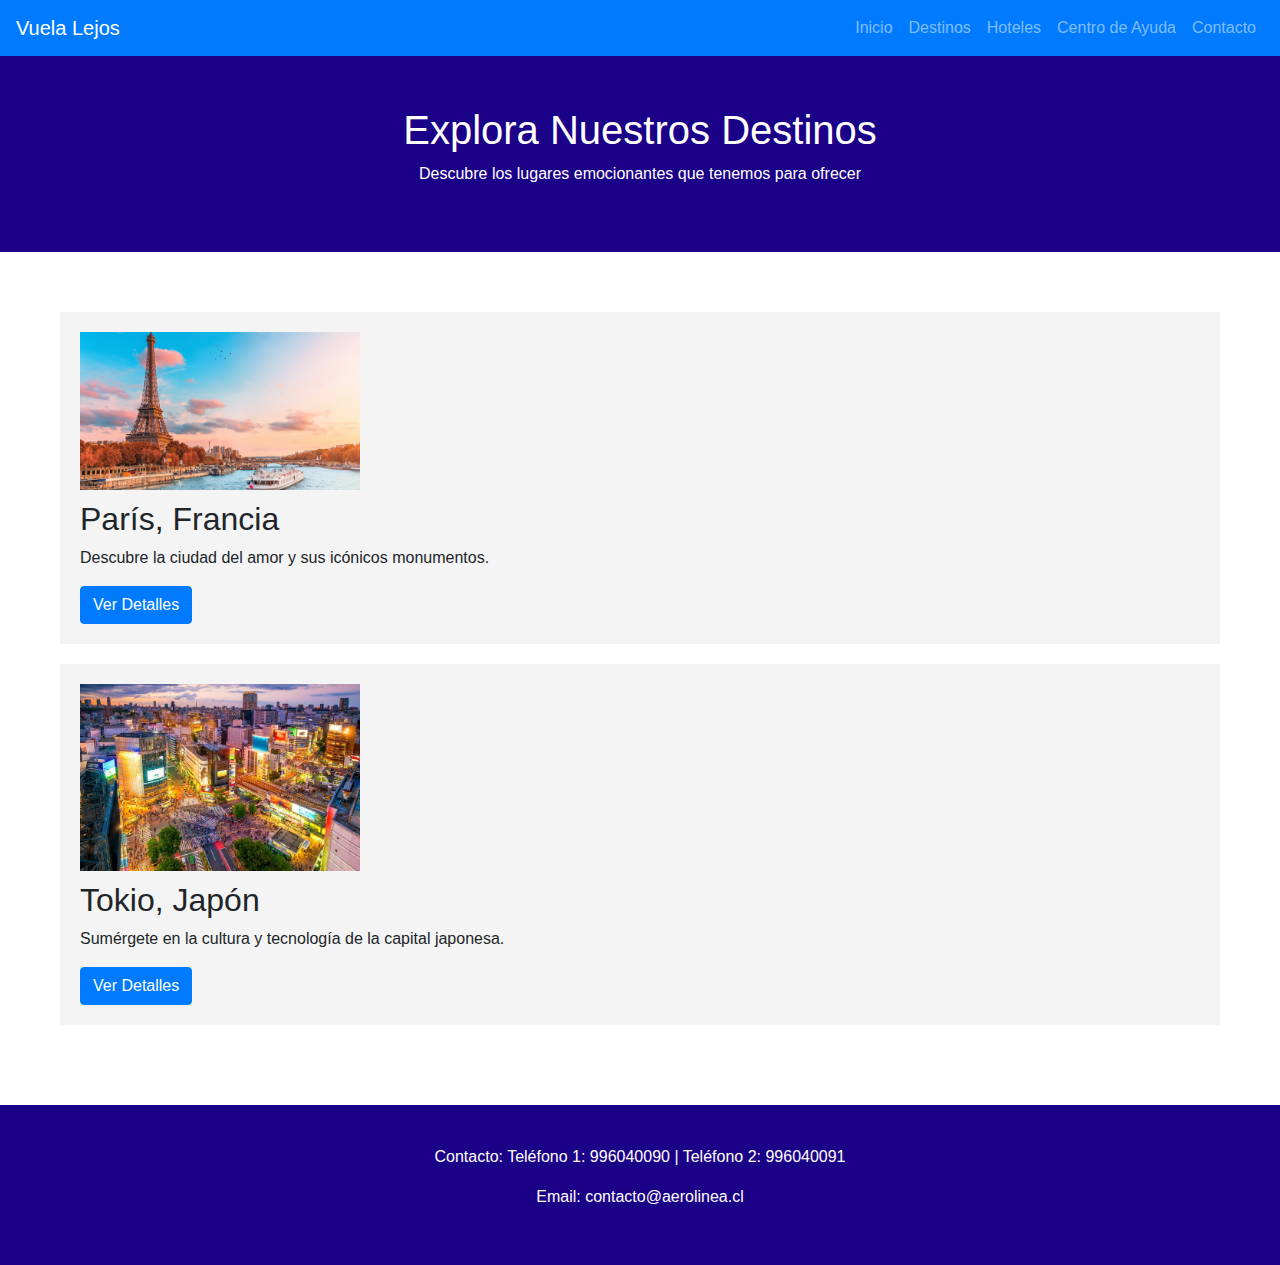
<file: paginas/destinos.html>
<!DOCTYPE html>
<html lang="es">
<head>
    <meta charset="UTF-8">
    <meta name="viewport" content="width=device-width, initial-scale=1.0">
    <link rel="stylesheet" href="https://maxcdn.bootstrapcdn.com/bootstrap/4.5.2/css/bootstrap.min.css">
    <link rel="stylesheet" href="../css/styles.css">
    <title>Aerolínea Vuela Lejos</title>
</head>
<body>
    <nav class="navbar navbar-expand-lg navbar-dark bg-primary">
        <a class="navbar-brand" href="#">Vuela Lejos</a>
        <button class="navbar-toggler" type="button" data-toggle="collapse" data-target="#navbarNav" aria-controls="navbarNav" aria-expanded="false" aria-label="Toggle navigation">
            <span class="navbar-toggler-icon"></span>
        </button>
        <div class="collapse navbar-collapse" id="navbarNav">
            <ul class="navbar-nav ml-auto">
                <li class="nav-item">
                    <a class="nav-link" href="../index.html">Inicio</a>
                </li>
                <li class="nav-item">
                    <a class="nav-link" href="destinos.html">Destinos</a>
                </li>
                <li class="nav-item">
                    <a class="nav-link" href="hoteles.html">Hoteles</a>
                </li>
                <li class="nav-item">
                    <a class="nav-link" href="ayuda.html">Centro de Ayuda</a>
                </li>
                <li class="nav-item">
                    <a class="nav-link" href="contacto.html">Contacto</a>
                </li>
            </ul>
        </div>
    </nav>

    <header class="header">
        <h1>Explora Nuestros Destinos</h1>
        <p>Descubre los lugares emocionantes que tenemos para ofrecer</p>
    </header>

    <section class="destinations">
        <div class="container">
            <div class="destination">
                <img src="../img/paris.jpg">
                <h2>París, Francia</h2>
                <p>Descubre la ciudad del amor y sus icónicos monumentos.</p>
                <a href="#" class="btn btn-primary">Ver Detalles</a>
            </div>
            <div class="destination">
                <img src="../img/tokio.jpg">
                <h2>Tokio, Japón</h2>
                <p>Sumérgete en la cultura y tecnología de la capital japonesa.</p>
                <a href="#" class="btn btn-primary">Ver Detalles</a>
            </div>
            <!-- Agrega más destinos aquí -->
        </div>
    </section>


    <footer class="footer">
        <div class="container">
            <p>Contacto: <a href="tel:996040090">Teléfono 1: 996040090</a> | <a href="tel:996040091">Teléfono 2: 996040091</a></p>
            <p>Email: <a href="mailto:contacto@aerolinea.cl">contacto@aerolinea.cl</a></p>
        </div>
    </footer>
</body>
</html>
</file>
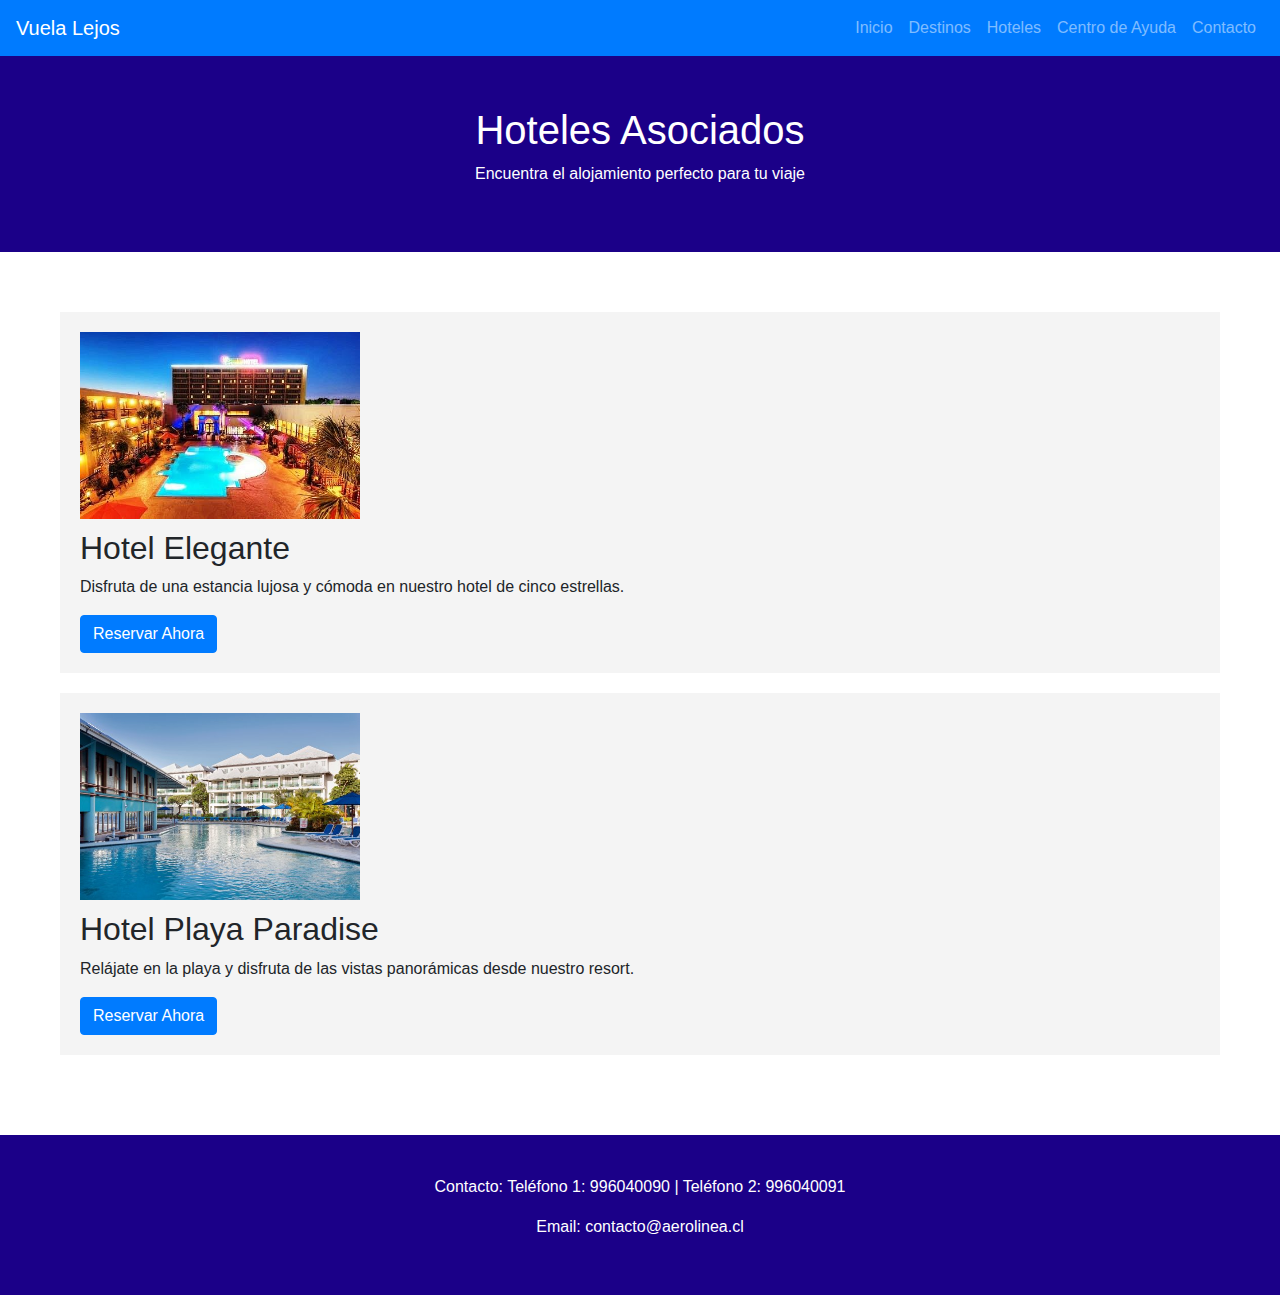
<file: paginas/hoteles.html>
<!DOCTYPE html>
<html lang="es">
<head>
    <meta charset="UTF-8">
    <meta name="viewport" content="width=device-width, initial-scale=1.0">
    <link rel="stylesheet" href="https://maxcdn.bootstrapcdn.com/bootstrap/4.5.2/css/bootstrap.min.css">
    <link rel="stylesheet" href="../css/styles.css">
    <title>Aerolínea Vuela Lejos</title>
</head>
<body>
    <nav class="navbar navbar-expand-lg navbar-dark bg-primary">
        <a class="navbar-brand" href="#">Vuela Lejos</a>
        <button class="navbar-toggler" type="button" data-toggle="collapse" data-target="#navbarNav" aria-controls="navbarNav" aria-expanded="false" aria-label="Toggle navigation">
            <span class="navbar-toggler-icon"></span>
        </button>
        <div class="collapse navbar-collapse" id="navbarNav">
            <ul class="navbar-nav ml-auto">
                <li class="nav-item">
                    <a class="nav-link" href="../index.html">Inicio</a>
                </li>
                <li class="nav-item">
                    <a class="nav-link" href="destinos.html">Destinos</a>
                </li>
                <li class="nav-item">
                    <a class="nav-link" href="hoteles.html">Hoteles</a>
                </li>
                <li class="nav-item">
                    <a class="nav-link" href="ayuda.html">Centro de Ayuda</a>
                </li>
                <li class="nav-item">
                    <a class="nav-link" href="contacto.html">Contacto</a>
                </li>
            </ul>
        </div>
    </nav>

    <header class="header">
        <h1>Hoteles Asociados</h1>
        <p>Encuentra el alojamiento perfecto para tu viaje</p>
    </header>

    <section class="hotels">
        <div class="container">
            <div class="hotel">
                <img src="../img/night-view.jpg">
                <h2>Hotel Elegante</h2>
                <p>Disfruta de una estancia lujosa y cómoda en nuestro hotel de cinco estrellas.</p>
                <a href="#" class="btn btn-primary">Reservar Ahora</a>
            </div>
            <div class="hotel">
                <img src="../img/grand-paradise-playa.jpg">
                <h2>Hotel Playa Paradise</h2>
                <p>Relájate en la playa y disfruta de las vistas panorámicas desde nuestro resort.</p>
                <a href="#" class="btn btn-primary">Reservar Ahora</a>
            </div>
            <!-- Agrega más hoteles aquí -->
        </div>
    </section>

    <footer class="footer">
        <div class="container">
            <p>Contacto: <a href="tel:996040090">Teléfono 1: 996040090</a> | <a href="tel:996040091">Teléfono 2: 996040091</a></p>
            <p>Email: <a href="mailto:contacto@aerolinea.cl">contacto@aerolinea.cl</a></p>
        </div>
    </footer>
</body>
</html>
</file>
<file: css/styles.css>
/* Estilos generales */
body {
    font-family: Arial, sans-serif;
    margin: 0;
    padding: 0;
}

.container {
    max-width: 1200px;
    margin: 0 auto;
    padding: 20px;
}

/* Estilos slider */

#slider img{
    width: 120% !important;
}

.bx-wrapper img{
    max-width: 120% !important;
    max-height: 350px;
}

.bx-wrapper{
    max-width: 1500px !important;
    max-height: 500px;
}

.bxslider div{
    width: 1350px !important;
}

/* Estilos para el encabezado */
.header {
    background-color: #1b0088;
    color: #ffffff;
    text-align: center;
    padding: 50px;
}

/* Estilos para la sección de promoción */
.promo {
    background-color: #f4f4f4;
    text-align: center;
    padding: 40px 0;
}

/* Estilos para las características */
.feature {
    text-align: center;
    margin-bottom: 20px;
}

.feature i {
    font-size: 2rem;
    margin-bottom: 10px;
}

/* Estilos para la sección de destinos */
.destinations {
    padding: 40px 0;
    display: flex;
    flex-wrap: wrap;
    justify-content: space-between;
}

.destination {
    flex: 0 0 calc(33.33% - 20px);
    background-color: #f4f4f4;
    padding: 20px;
    margin-bottom: 20px;
}

.destination img {
    width: 25%;
    height: auto;
    margin-bottom: 10px;
}

/* Estilos para la sección de hoteles */
.hotels {
    padding: 40px 0;
    display: flex;
    flex-wrap: wrap;
    justify-content: space-between;
}

.hotel {
    flex: 0 0 calc(33.33% - 20px);
    background-color: #f4f4f4;
    padding: 20px;
    margin-bottom: 20px;
}

.hotel img {
    width: 25%;
    height: auto;
    margin-bottom: 10px;
}

/* Estilos para la sección de información de contacto */
.contact-info {
    padding: 40px 0;
}

.contact-info h2 {
    margin-bottom: 20px;
}

/* Estilos para los enlaces */
.contact-info a {
    color: #1b0088;
    text-decoration: none;
}

.contact-info a:hover {
    text-decoration: underline;
}


/* Estilos para el pie de página */
.footer {
    background-color: #1b0088;
    color: #ffffff;
    text-align: center;
    padding: 20px 0;
}

.footer a {
    color: #ffffff;
    text-decoration: none;
}
</file>
